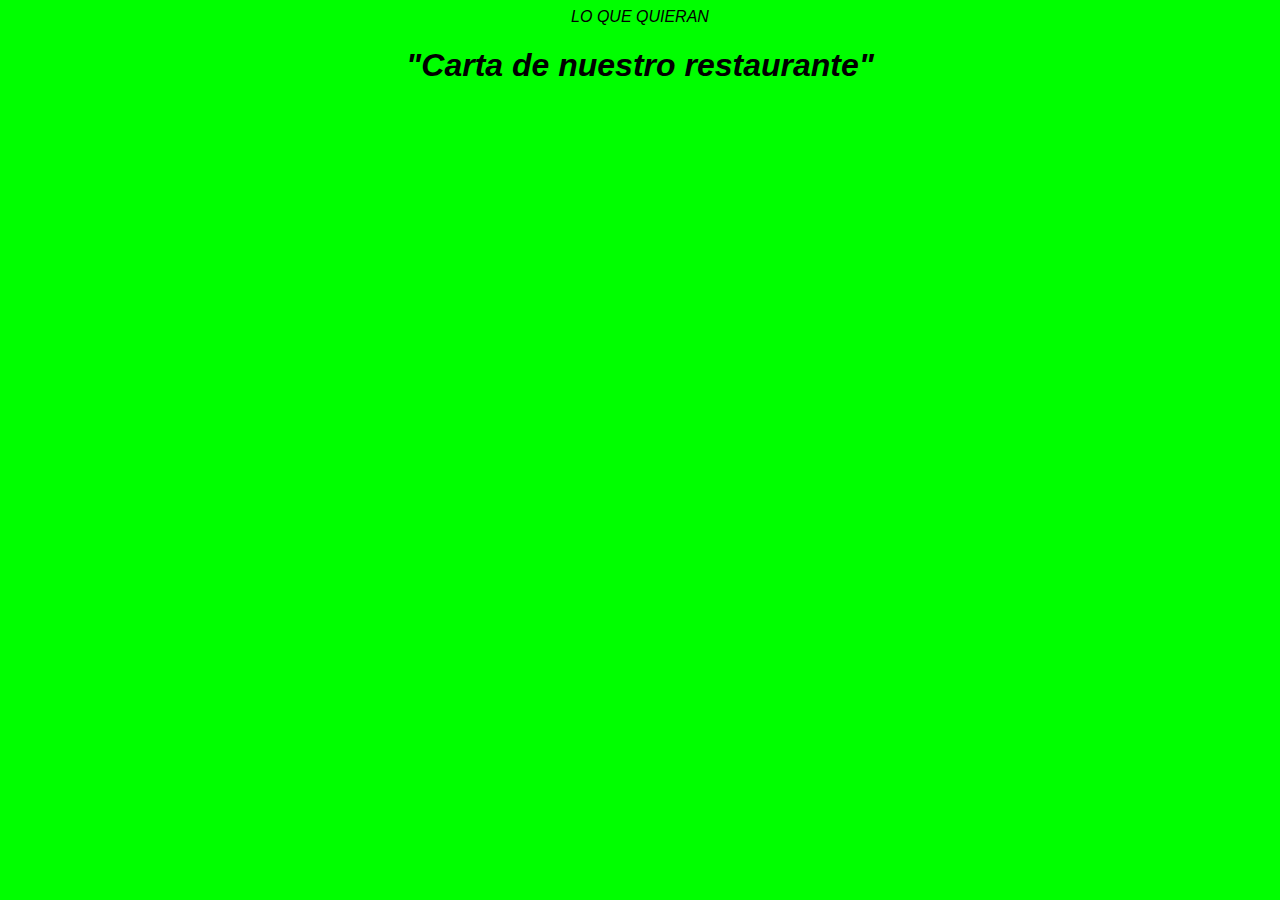
<file: Agostina/index.html>
<html>
  <head>
      <title>El buen sabor</title>
      <link rel="stylesheet" href="css/estilos.css">
      </head>

      <body>
        LO QUE QUIERAN
        </body>
      </html>

<h1>"Carta de nuestro restaurante"</h1>
</file>
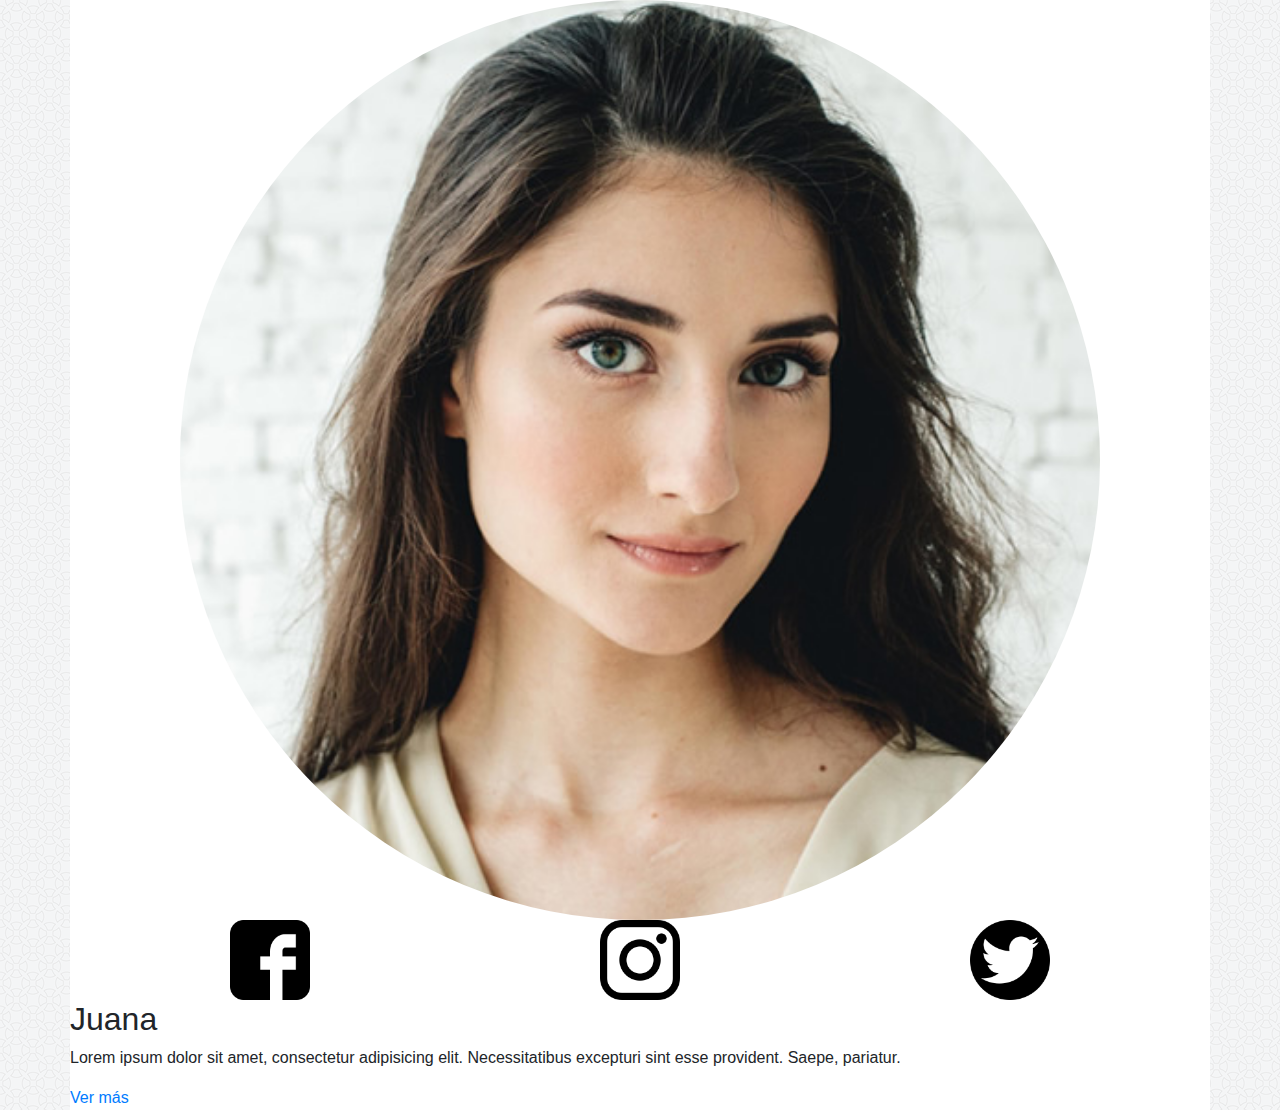
<file: bootstrap/bootstrap.html>
<!doctype html>
<html lang="en">
  <head>

    <meta charset="utf-8">
    <meta name="viewport" content="width=device-width, initial-scale=1, shrink-to-fit=no">

    <link rel="stylesheet" href="https://stackpath.bootstrapcdn.com/bootstrap/4.3.1/css/bootstrap.min.css" integrity="sha384-ggOyR0iXCbMQv3Xipma34MD+dH/1fQ784/j6cY/iJTQUOhcWr7x9JvoRxT2MZw1T" crossorigin="anonymous">
    <link rel="stylesheet" href="estilo.css">
    <title>Perfiles</title>
  </head>
  <body>

    <main class="container">
      <section class="row">
        <div class="col-10 offset-1">
        <img class="girl" src="images/img-profile-girl.jpg" alt="">
        </div>
      </section>
      <section class="row">
        <div class="col-12 d-flex aling-items-center justify-content-around">
          <img  class="logo" src="images/fc.png" alt="">
          <img  class="logo" src="images/insta.png" alt="">
          <img  class="logo" src="images/tw.png" alt="">
        </div>
      </section>
       <div>
      <section class="row">
        <h2>Juana</h2>
      </section>
      <section class="row">
          <p>Lorem ipsum dolor sit amet, consectetur adipisicing elit. Necessitatibus excepturi sint esse provident. Saepe, pariatur.</p>
      </section>
      <section class="row">
        <a href="#">Ver más</a>
      </section>
       </div>
    </main>

    <script src="https://code.jquery.com/jquery-3.3.1.slim.min.js" integrity="sha384-q8i/X+965DzO0rT7abK41JStQIAqVgRVzpbzo5smXKp4YfRvH+8abtTE1Pi6jizo" crossorigin="anonymous"></script>
    <script src="https://cdnjs.cloudflare.com/ajax/libs/popper.js/1.14.7/umd/popper.min.js" integrity="sha384-UO2eT0CpHqdSJQ6hJty5KVphtPhzWj9WO1clHTMGa3JDZwrnQq4sF86dIHNDz0W1" crossorigin="anonymous"></script>
    <script src="https://stackpath.bootstrapcdn.com/bootstrap/4.3.1/js/bootstrap.min.js" integrity="sha384-JjSmVgyd0p3pXB1rRibZUAYoIIy6OrQ6VrjIEaFf/nJGzIxFDsf4x0xIM+B07jRM" crossorigin="anonymous"></script>
  </body>
</html>
</file>
<file: Agostina/css/estilos.css>
body{
  background-color: #00ff00;
  font-family:sans-serif;
  text-align:center;
  font-style: italic;
}
</file>
<file: bootstrap/estilo.css>
body{
  background-image: url(images/bg-body.png);
}

.container{
  background-color: white;
}

.girl{
  width: 100%;
  border-radius: 50%;
}
.logo{
  width: 80px;
  height: 80px;
}
</file>
